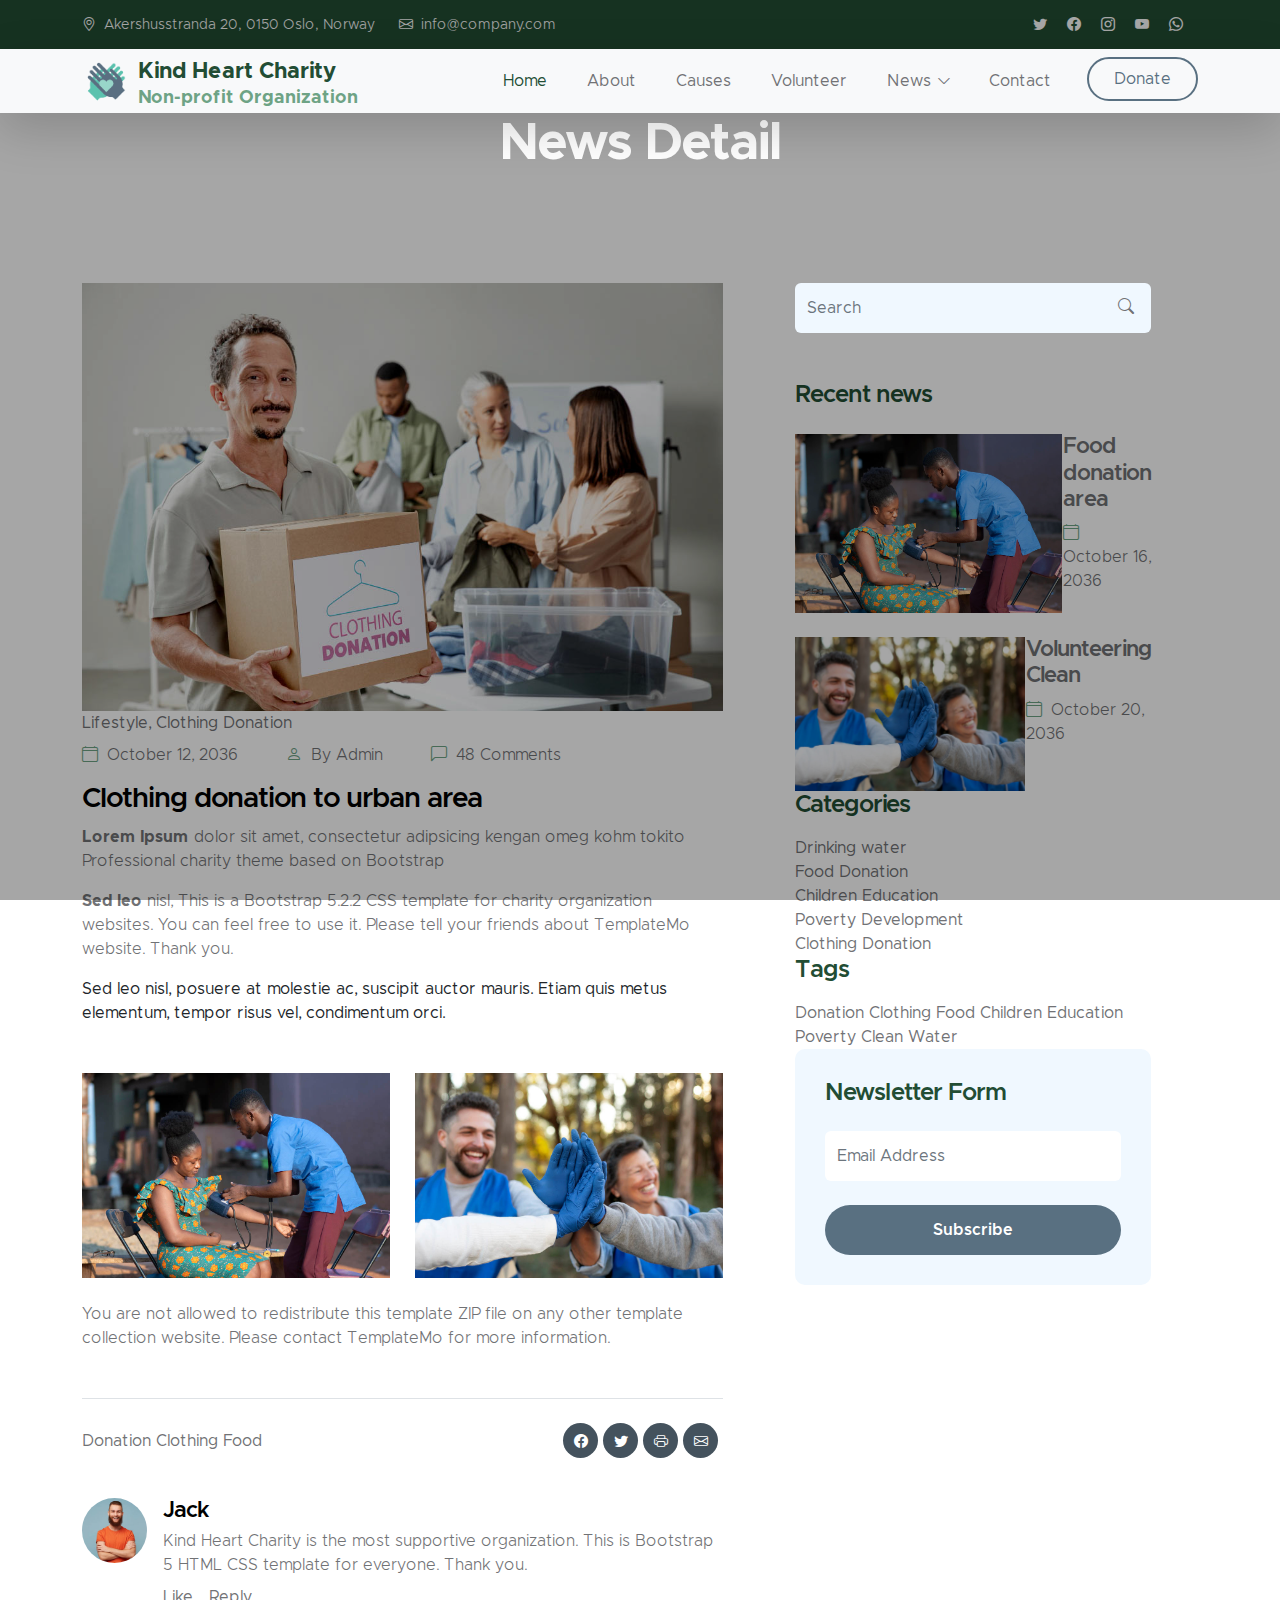
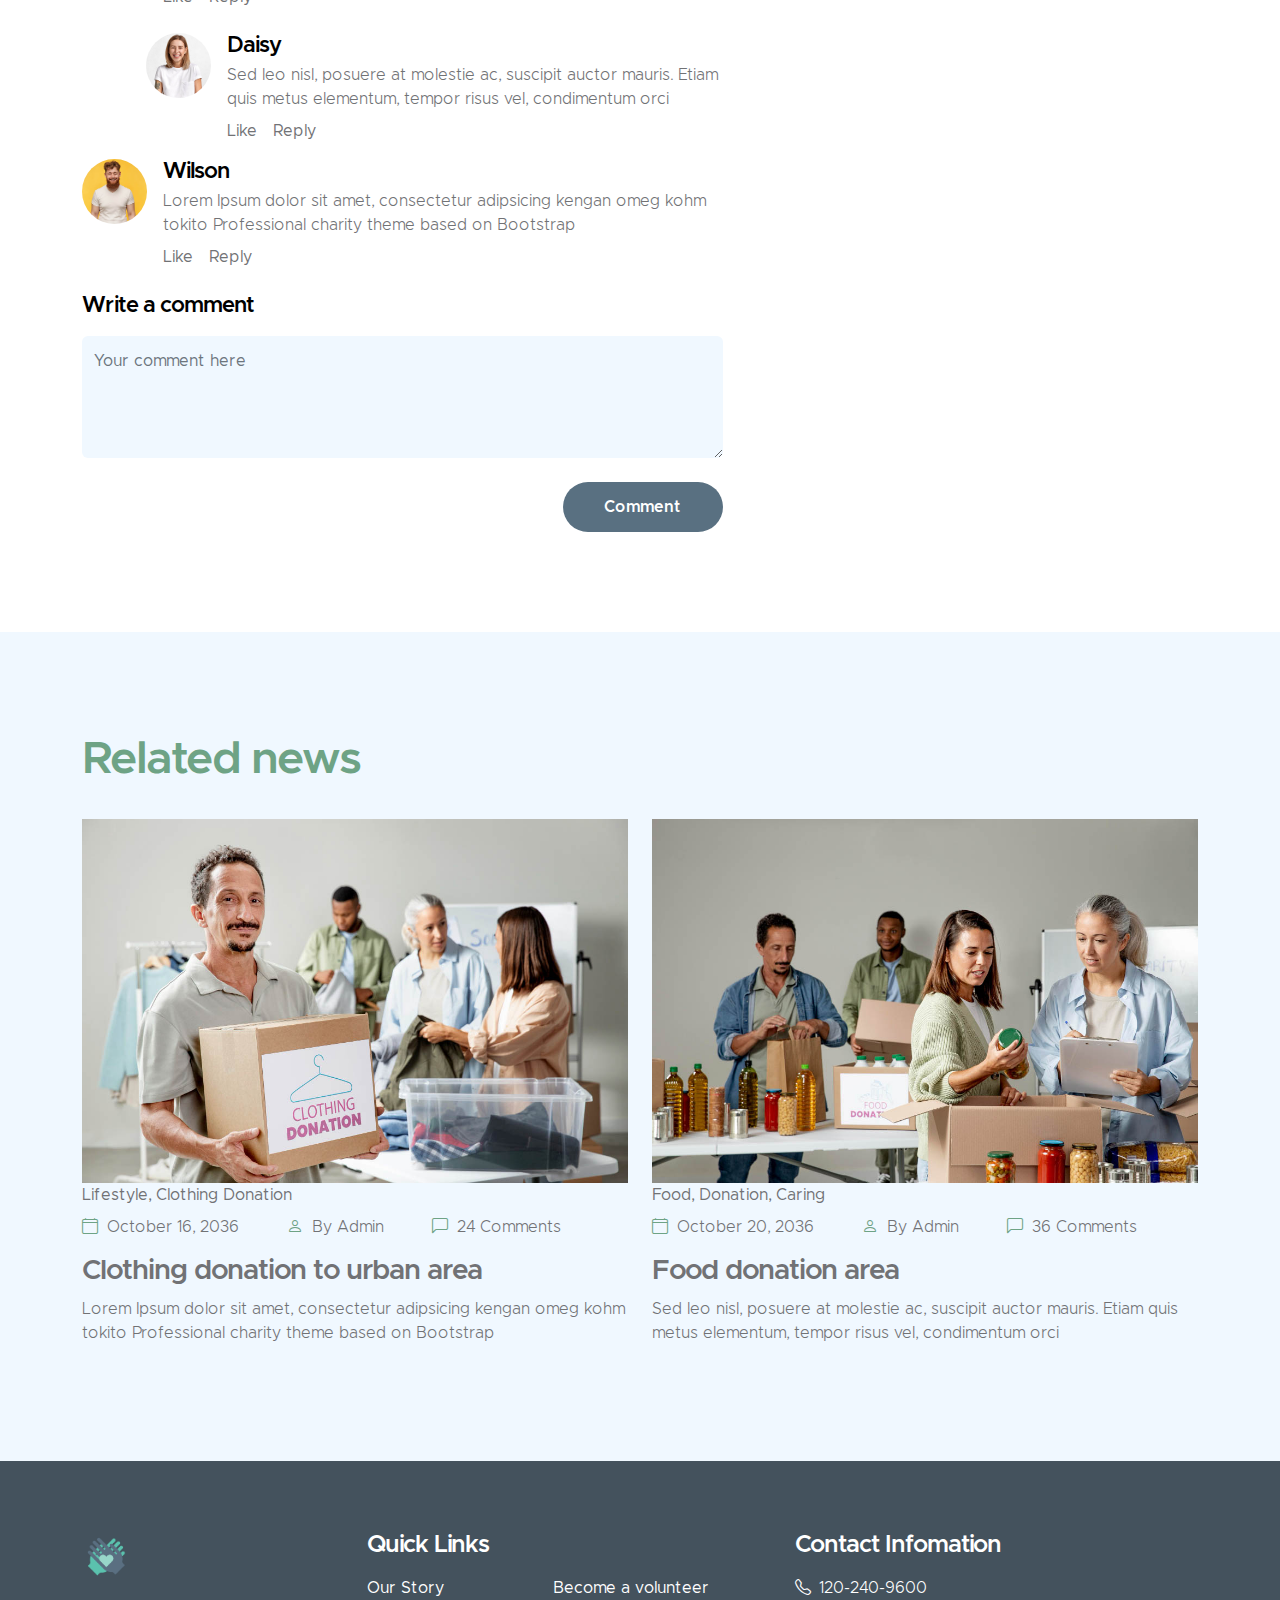
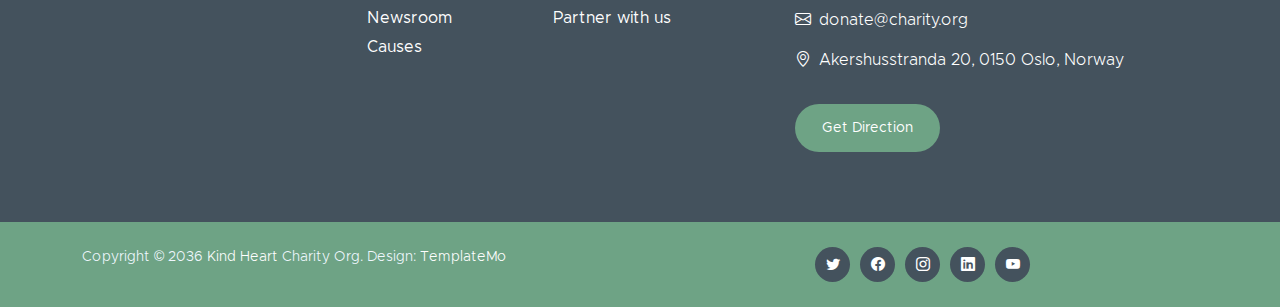
<file: news-detail.html>
<!doctype html>
<html lang="en">
    <head>
        <meta charset="utf-8">
        <meta name="viewport" content="width=device-width, initial-scale=1">

        <meta name="description" content="">
        <meta name="author" content="">

        <title>Kind Heart Charity - News Detail</title>

        <!-- CSS FILES -->        
        <link href="css/bootstrap.min.css" rel="stylesheet">

        <link href="css/bootstrap-icons.css" rel="stylesheet">

        <link href="css/templatemo-kind-heart-charity.css" rel="stylesheet">
<!--

TemplateMo 581 Kind Heart Charity

https://templatemo.com/tm-581-kind-heart-charity

-->
    </head>
    
    <body>

        <header class="site-header">
            <div class="container">
                <div class="row">
                    
                    <div class="col-lg-8 col-12 d-flex flex-wrap">
                        <p class="d-flex me-4 mb-0">
                            <i class="bi-geo-alt me-2"></i>
                            Akershusstranda 20, 0150 Oslo, Norway
                        </p>

                        <p class="d-flex mb-0">
                            <i class="bi-envelope me-2"></i>

                            <a href="mailto:info@company.com">
                                info@company.com
                            </a>
                        </p>
                    </div>

                    <div class="col-lg-3 col-12 ms-auto d-lg-block d-none">
                        <ul class="social-icon">
                            <li class="social-icon-item">
                                <a href="#" class="social-icon-link bi-twitter"></a>
                            </li>

                            <li class="social-icon-item">
                                <a href="#" class="social-icon-link bi-facebook"></a>
                            </li>

                            <li class="social-icon-item">
                                <a href="#" class="social-icon-link bi-instagram"></a>
                            </li>

                            <li class="social-icon-item">
                                <a href="#" class="social-icon-link bi-youtube"></a>
                            </li>

                            <li class="social-icon-item">
                                <a href="#" class="social-icon-link bi-whatsapp"></a>
                            </li>
                        </ul>
                    </div>

                </div>
            </div>
        </header>

        <nav class="navbar navbar-expand-lg bg-light shadow-lg">
            <div class="container">
                <a class="navbar-brand" href="index.html">
                    <img src="images/logo.png" class="logo img-fluid" alt="">
                    <span>
                        Kind Heart Charity
                        <small>Non-profit Organization</small>
                    </span>
                </a>

                <button class="navbar-toggler" type="button" data-bs-toggle="collapse" data-bs-target="#navbarNav" aria-controls="navbarNav" aria-expanded="false" aria-label="Toggle navigation">
                    <span class="navbar-toggler-icon"></span>
                </button>

                <div class="collapse navbar-collapse" id="navbarNav">
                    <ul class="navbar-nav ms-auto">
                        <li class="nav-item">
                            <a class="nav-link click-scroll" href="index.html#section_1">Home</a>
                        </li>

                        <li class="nav-item">
                            <a class="nav-link smoothscroll" href="index.html#section_2">About</a>
                        </li>

                        <li class="nav-item">
                            <a class="nav-link click-scroll" href="index.html#section_3">Causes</a>
                        </li>

                        <li class="nav-item">
                            <a class="nav-link click-scroll" href="index.html#section_4">Volunteer</a>
                        </li>

                        <li class="nav-item dropdown">
                            <a class="nav-link click-scroll dropdown-toggle" href="index.html#section_5" id="navbarLightDropdownMenuLink" role="button" data-bs-toggle="dropdown" aria-expanded="false">News</a>

                            <ul class="dropdown-menu dropdown-menu-light" aria-labelledby="navbarLightDropdownMenuLink">
                                <li><a class="dropdown-item" href="news.html">News Listing</a></li>

                                <li><a class="dropdown-item active" href="news-detail.html">News Detail</a></li>
                            </ul>
                        </li>

                        <li class="nav-item">
                            <a class="nav-link click-scroll" href="index.html#section_6">Contact</a>
                        </li>

                        <li class="nav-item ms-3">
                            <a class="nav-link custom-btn custom-border-btn btn" href="donate.html">Donate</a>
                        </li>
                    </ul>
                </div>
            </div>
        </nav>

        <main>

            <section class="news-detail-header-section text-center">
                <div class="section-overlay"></div>

                <div class="container">
                    <div class="row">

                        <div class="col-lg-12 col-12">
                            <h1 class="text-white">News Detail</h1>
                        </div>

                    </div>
                </div>
            </section>

            <section class="news-section section-padding">
                <div class="container">
                    <div class="row">

                        <div class="col-lg-7 col-12">
                            <div class="news-block">
                                <div class="news-block-top">
                                    <img src="images/news/medium-shot-volunteers-with-clothing-donations.jpg" class="news-image img-fluid" alt="">

                                    <div class="news-category-block">
                                        <a href="#" class="category-block-link">
                                            Lifestyle,
                                        </a>

                                        <a href="#" class="category-block-link">
                                            Clothing Donation
                                        </a>
                                    </div>
                                </div>

                                <div class="news-block-info">
                                    <div class="d-flex mt-2">
                                    <div class="news-block-date">
                                        <p>
                                            <i class="bi-calendar4 custom-icon me-1"></i>
                                            October 12, 2036
                                        </p>
                                    </div>

                                    <div class="news-block-author mx-5">
                                        <p>
                                            <i class="bi-person custom-icon me-1"></i>
                                            By Admin
                                        </p>
                                    </div>

                                    <div class="news-block-comment">
                                        <p>
                                            <i class="bi-chat-left custom-icon me-1"></i>
                                            48 Comments
                                        </p>
                                    </div>
                                </div>

                                <div class="news-block-title mb-2">
                                    <h4>Clothing donation to urban area</h4>
                                </div>

                                    <div class="news-block-body">
                                        <p><strong>Lorem Ipsum</strong> dolor sit amet, consectetur adipsicing kengan omeg kohm tokito Professional charity theme based on Bootstrap</p>

                                        <p><strong>Sed leo</strong> nisl, This is a Bootstrap 5.2.2 CSS template for charity organization websites. You can feel free to use it. Please tell your friends about TemplateMo website. Thank you.</p>

                                        <blockquote>Sed leo nisl, posuere at molestie ac, suscipit auctor mauris. Etiam quis metus elementum, tempor risus vel, condimentum orci.</blockquote>
                                    </div>

                                    <div class="row mt-5 mb-4">
                                        <div class="col-lg-6 col-12 mb-4 mb-lg-0">
                                            <img src="images/news/africa-humanitarian-aid-doctor.jpg" class="news-detail-image img-fluid" alt="">
                                        </div>

                                        <div class="col-lg-6 col-12">
                                            <img src="images/news/close-up-happy-people-working-together.jpg" class="news-detail-image img-fluid" alt="">
                                        </div>
                                    </div>

                                    <p>You are not allowed to redistribute this template ZIP file on any other template collection website. Please <a href="https://templatemo.com/contact" target="_blank">contact TemplateMo</a> for more information.</p>

                                    <div class="social-share border-top mt-5 py-4 d-flex flex-wrap align-items-center">
                                        <div class="tags-block me-auto">
                                            <a href="#" class="tags-block-link">
                                                Donation
                                            </a>

                                            <a href="#" class="tags-block-link">
                                                Clothing
                                            </a>

                                            <a href="#" class="tags-block-link">
                                                Food
                                            </a>
                                        </div>

                                        <div class="d-flex">
                                            <a href="#" class="social-icon-link bi-facebook"></a>

                                            <a href="#" class="social-icon-link bi-twitter"></a>

                                            <a href="#" class="social-icon-link bi-printer"></a>

                                            <a href="#" class="social-icon-link bi-envelope"></a>
                                        </div>
                                    </div>

                                    <div class="author-comment d-flex mt-3 mb-4">
                                        <img src="images/avatar/studio-portrait-emotional-happy-funny.jpg" class="img-fluid avatar-image" alt="">

                                        <div class="author-comment-info ms-3">
                                            <h6 class="mb-1">Jack</h6>

                                            <p class="mb-0">Kind Heart Charity is the most supportive organization. This is Bootstrap 5 HTML CSS template for everyone. Thank you.</p>

                                            <div class="d-flex mt-2">
                                                <a href="#" class="author-comment-link me-3">Like</a>

                                                <a href="#" class="author-comment-link">Reply</a>
                                            </div>
                                        </div>
                                    </div>

                                    <div class="author-comment d-flex ms-5 ps-3">
                                        <img src="images/avatar/pretty-blonde-woman-wearing-white-t-shirt.jpg" class="img-fluid avatar-image" alt="">

                                        <div class="author-comment-info ms-3">
                                            <h6 class="mb-1">Daisy</h6>

                                            <p class="mb-0">Sed leo nisl, posuere at molestie ac, suscipit auctor mauris. Etiam quis metus elementum, tempor risus vel, condimentum orci</p>

                                            <div class="d-flex mt-2">
                                                <a href="#" class="author-comment-link me-3">Like</a>

                                                <a href="#" class="author-comment-link">Reply</a>
                                            </div>
                                        </div>
                                    </div>

                                    <div class="author-comment d-flex mt-3 mb-4">
                                        <img src="images/avatar/portrait-young-redhead-bearded-male.jpg" class="img-fluid avatar-image" alt="">

                                        <div class="author-comment-info ms-3">
                                            <h6 class="mb-1">Wilson</h6>

                                            <p class="mb-0">Lorem Ipsum dolor sit amet, consectetur adipsicing kengan omeg kohm tokito Professional charity theme based on Bootstrap</p>

                                            <div class="d-flex mt-2">
                                                <a href="#" class="author-comment-link me-3">Like</a>

                                                <a href="#" class="author-comment-link">Reply</a>
                                            </div>
                                        </div>
                                    </div>

                                    <form class="custom-form comment-form mt-4" action="#" method="post" role="form">
                                        <h6 class="mb-3">Write a comment</h6>

                                        <textarea name="comment-message" rows="4" class="form-control" id="comment-message" placeholder="Your comment here"></textarea>

                                        <div class="col-lg-3 col-md-4 col-6 ms-auto">
                                            <button type="submit" class="form-control">Comment</button>
                                        </div>
                                    </form>
                                </div>
                            </div>
                        </div>

                        <div class="col-lg-4 col-12 mx-auto mt-4 mt-lg-0">
                            <form class="custom-form search-form" action="#" method="post" role="form">
                                <input class="form-control" type="search" placeholder="Search" aria-label="Search">

                                <button type="submit" class="form-control">
                                    <i class="bi-search"></i>
                                </button>
                            </form>

                            <h5 class="mt-5 mb-3">Recent news</h5>

                            <div class="news-block news-block-two-col d-flex mt-4">
                                <div class="news-block-two-col-image-wrap">
                                    <a href="news-detail.html">
                                        <img src="images/news/africa-humanitarian-aid-doctor.jpg" class="news-image img-fluid" alt="">
                                    </a>
                                </div>

                                <div class="news-block-two-col-info">
                                    <div class="news-block-title mb-2">
                                        <h6><a href="news-detail.html" class="news-block-title-link">Food donation area</a></h6>
                                    </div>

                                    <div class="news-block-date">
                                        <p>
                                            <i class="bi-calendar4 custom-icon me-1"></i>
                                            October 16, 2036
                                        </p>
                                    </div>
                                </div>
                            </div>

                            <div class="news-block news-block-two-col d-flex mt-4">
                                <div class="news-block-two-col-image-wrap">
                                    <a href="news-detail.html">
                                        <img src="images/news/close-up-happy-people-working-together.jpg" class="news-image img-fluid" alt="">
                                    </a>
                                </div>

                                <div class="news-block-two-col-info">
                                    <div class="news-block-title mb-2">
                                        <h6><a href="news-detail.html" class="news-block-title-link">Volunteering Clean</a></h6>
                                    </div>

                                    <div class="news-block-date">
                                        <p>
                                            <i class="bi-calendar4 custom-icon me-1"></i>
                                            October 20, 2036
                                        </p>
                                    </div>
                                </div>
                            </div>

                            <div class="category-block d-flex flex-column">
                                <h5 class="mb-3">Categories</h5>

                                <a href="#" class="category-block-link">
                                    Drinking water
                                    <span class="badge">20</span>
                                </a>

                                <a href="#" class="category-block-link">
                                    Food Donation
                                    <span class="badge">30</span>
                                </a>

                                <a href="#" class="category-block-link">
                                    Children Education
                                    <span class="badge">10</span>
                                </a>

                                <a href="#" class="category-block-link">
                                    Poverty Development
                                    <span class="badge">15</span>
                                </a>

                                <a href="#" class="category-block-link">
                                    Clothing Donation
                                    <span class="badge">20</span>
                                </a>
                            </div>

                            <div class="tags-block">
                                <h5 class="mb-3">Tags</h5>

                                <a href="#" class="tags-block-link">
                                    Donation
                                </a>

                                <a href="#" class="tags-block-link">
                                    Clothing
                                </a>

                                <a href="#" class="tags-block-link">
                                    Food
                                </a>

                                <a href="#" class="tags-block-link">
                                    Children
                                </a>

                                <a href="#" class="tags-block-link">
                                    Education
                                </a>

                                <a href="#" class="tags-block-link">
                                    Poverty
                                </a>

                                <a href="#" class="tags-block-link">
                                    Clean Water
                                </a>
                            </div>

                            <form class="custom-form subscribe-form" action="#" method="post" role="form">
                                <h5 class="mb-4">Newsletter Form</h5>

                                <input type="email" name="subscribe-email" id="subscribe-email" pattern="[^ @]*@[^ @]*" class="form-control" placeholder="Email Address" required>

                                <div class="col-lg-12 col-12">
                                    <button type="submit" class="form-control">Subscribe</button>
                                </div>
                            </form>
                        </div>

                    </div>
                </div>
            </section>

            <section class="news-section section-padding section-bg">
                <div class="container">
                    <div class="row">

                        <div class="col-lg-12 col-12 mb-4">
                            <h2>Related news</h2>
                        </div>

                        <div class="col-lg-6 col-12">
                            <div class="news-block">
                                <div class="news-block-top">
                                    <a href="news-detail.html">
                                        <img src="images/news/medium-shot-volunteers-with-clothing-donations.jpg" class="news-image img-fluid" alt="">
                                    </a>

                                    <div class="news-category-block">
                                        <a href="#" class="category-block-link">
                                            Lifestyle,
                                        </a>

                                        <a href="#" class="category-block-link">
                                            Clothing Donation
                                        </a>
                                    </div>
                                </div>

                                <div class="news-block-info">
                                    <div class="d-flex mt-2">
                                        <div class="news-block-date">
                                            <p>
                                                <i class="bi-calendar4 custom-icon me-1"></i>
                                                October 16, 2036
                                            </p>
                                        </div>

                                        <div class="news-block-author mx-5">
                                            <p>
                                                <i class="bi-person custom-icon me-1"></i>
                                                By Admin
                                            </p>
                                        </div>

                                        <div class="news-block-comment">
                                            <p>
                                                <i class="bi-chat-left custom-icon me-1"></i>
                                                24 Comments
                                            </p>
                                        </div>
                                    </div>

                                    <div class="news-block-title mb-2">
                                        <h4><a href="news-detail.html" class="news-block-title-link">Clothing donation to urban area</a></h4>
                                    </div>

                                    <div class="news-block-body">
                                        <p>Lorem Ipsum dolor sit amet, consectetur adipsicing kengan omeg kohm tokito Professional charity theme based on Bootstrap</p>
                                    </div>
                                </div>
                            </div>
                        </div>

                        <div class="col-lg-6 col-12">
                            <div class="news-block">
                                <div class="news-block-top">
                                    <a href="news-detail.html">
                                        <img src="images/news/medium-shot-people-collecting-foodstuff.jpg" class="news-image img-fluid" alt="">
                                    </a>

                                    <div class="news-category-block">
                                        <a href="#" class="category-block-link">
                                            Food,
                                        </a>

                                        <a href="#" class="category-block-link">
                                            Donation,
                                        </a>

                                        <a href="#" class="category-block-link">
                                            Caring
                                        </a>
                                    </div>
                                </div>

                                <div class="news-block-info">
                                    <div class="d-flex mt-2">
                                        <div class="news-block-date">
                                            <p>
                                                <i class="bi-calendar4 custom-icon me-1"></i>
                                                October 20, 2036
                                            </p>
                                        </div>

                                        <div class="news-block-author mx-5">
                                            <p>
                                                <i class="bi-person custom-icon me-1"></i>
                                                By Admin
                                            </p>
                                        </div>

                                        <div class="news-block-comment">
                                            <p>
                                                <i class="bi-chat-left custom-icon me-1"></i>
                                                36 Comments
                                            </p>
                                        </div>
                                    </div>

                                    <div class="news-block-title mb-2">
                                        <h4><a href="news-detail.html" class="news-block-title-link">Food donation area</a></h4>
                                    </div>

                                    <div class="news-block-body">
                                        <p>Sed leo nisl, posuere at molestie ac, suscipit auctor mauris. Etiam quis metus elementum, tempor risus vel, condimentum orci</p>
                                    </div>
                                </div>
                            </div>
                        </div>

                    </div>
                </div>
            </section>
        </main>

        <footer class="site-footer">
            <div class="container">
                <div class="row">
                    <div class="col-lg-3 col-12 mb-4">
                        <img src="images/logo.png" class="logo img-fluid" alt="">
                    </div>

                    <div class="col-lg-4 col-md-6 col-12 mb-4">
                        <h5 class="site-footer-title mb-3">Quick Links</h5>

                        <ul class="footer-menu">
                            <li class="footer-menu-item"><a href="#" class="footer-menu-link">Our Story</a></li>

                            <li class="footer-menu-item"><a href="#" class="footer-menu-link">Newsroom</a></li>

                            <li class="footer-menu-item"><a href="#" class="footer-menu-link">Causes</a></li>

                            <li class="footer-menu-item"><a href="#" class="footer-menu-link">Become a volunteer</a></li>

                            <li class="footer-menu-item"><a href="#" class="footer-menu-link">Partner with us</a></li>
                        </ul>
                    </div>

                    <div class="col-lg-4 col-md-6 col-12 mx-auto">
                        <h5 class="site-footer-title mb-3">Contact Infomation</h5>

                        <p class="text-white d-flex mb-2">
                            <i class="bi-telephone me-2"></i>

                            <a href="tel: 120-240-9600" class="site-footer-link">
                                120-240-9600
                            </a>
                        </p>

                        <p class="text-white d-flex">
                            <i class="bi-envelope me-2"></i>

                            <a href="mailto:info@yourgmail.com" class="site-footer-link">
                                donate@charity.org
                            </a>
                        </p>

                        <p class="text-white d-flex mt-3">
                            <i class="bi-geo-alt me-2"></i>
                            Akershusstranda 20, 0150 Oslo, Norway
                        </p>

                        <a href="#" class="custom-btn btn mt-3">Get Direction</a>
                    </div>
                </div>
            </div>

            <div class="site-footer-bottom">
                <div class="container">
                    <div class="row">

                        <div class="col-lg-6 col-md-7 col-12">
                            <p class="copyright-text mb-0">Copyright © 2036 <a href="#">Kind Heart</a> Charity Org.
                        	Design: <a href="https://templatemo.com" target="_blank">TemplateMo</a></p>
                        </div>
                        
                        <div class="col-lg-6 col-md-5 col-12 d-flex justify-content-center align-items-center mx-auto">
                            <ul class="social-icon">
                                <li class="social-icon-item">
                                    <a href="#" class="social-icon-link bi-twitter"></a>
                                </li>

                                <li class="social-icon-item">
                                    <a href="#" class="social-icon-link bi-facebook"></a>
                                </li>

                                <li class="social-icon-item">
                                    <a href="#" class="social-icon-link bi-instagram"></a>
                                </li>

                                <li class="social-icon-item">
                                    <a href="#" class="social-icon-link bi-linkedin"></a>
                                </li>

                                <li class="social-icon-item">
                                    <a href="https://youtube.com/templatemo" class="social-icon-link bi-youtube"></a>
                                </li>
                            </ul>
                        </div>
                        
                    </div>
                </div>
            </div>
        </footer>

        <!-- JAVASCRIPT FILES -->
        <script src="js/jquery.min.js"></script>
        <script src="js/bootstrap.min.js"></script>
        <script src="js/jquery.sticky.js"></script>
        <script src="js/click-scroll.js"></script>
        <script src="js/counter.js"></script>
        <script src="js/custom.js"></script>

    </body>
</html>
</file>
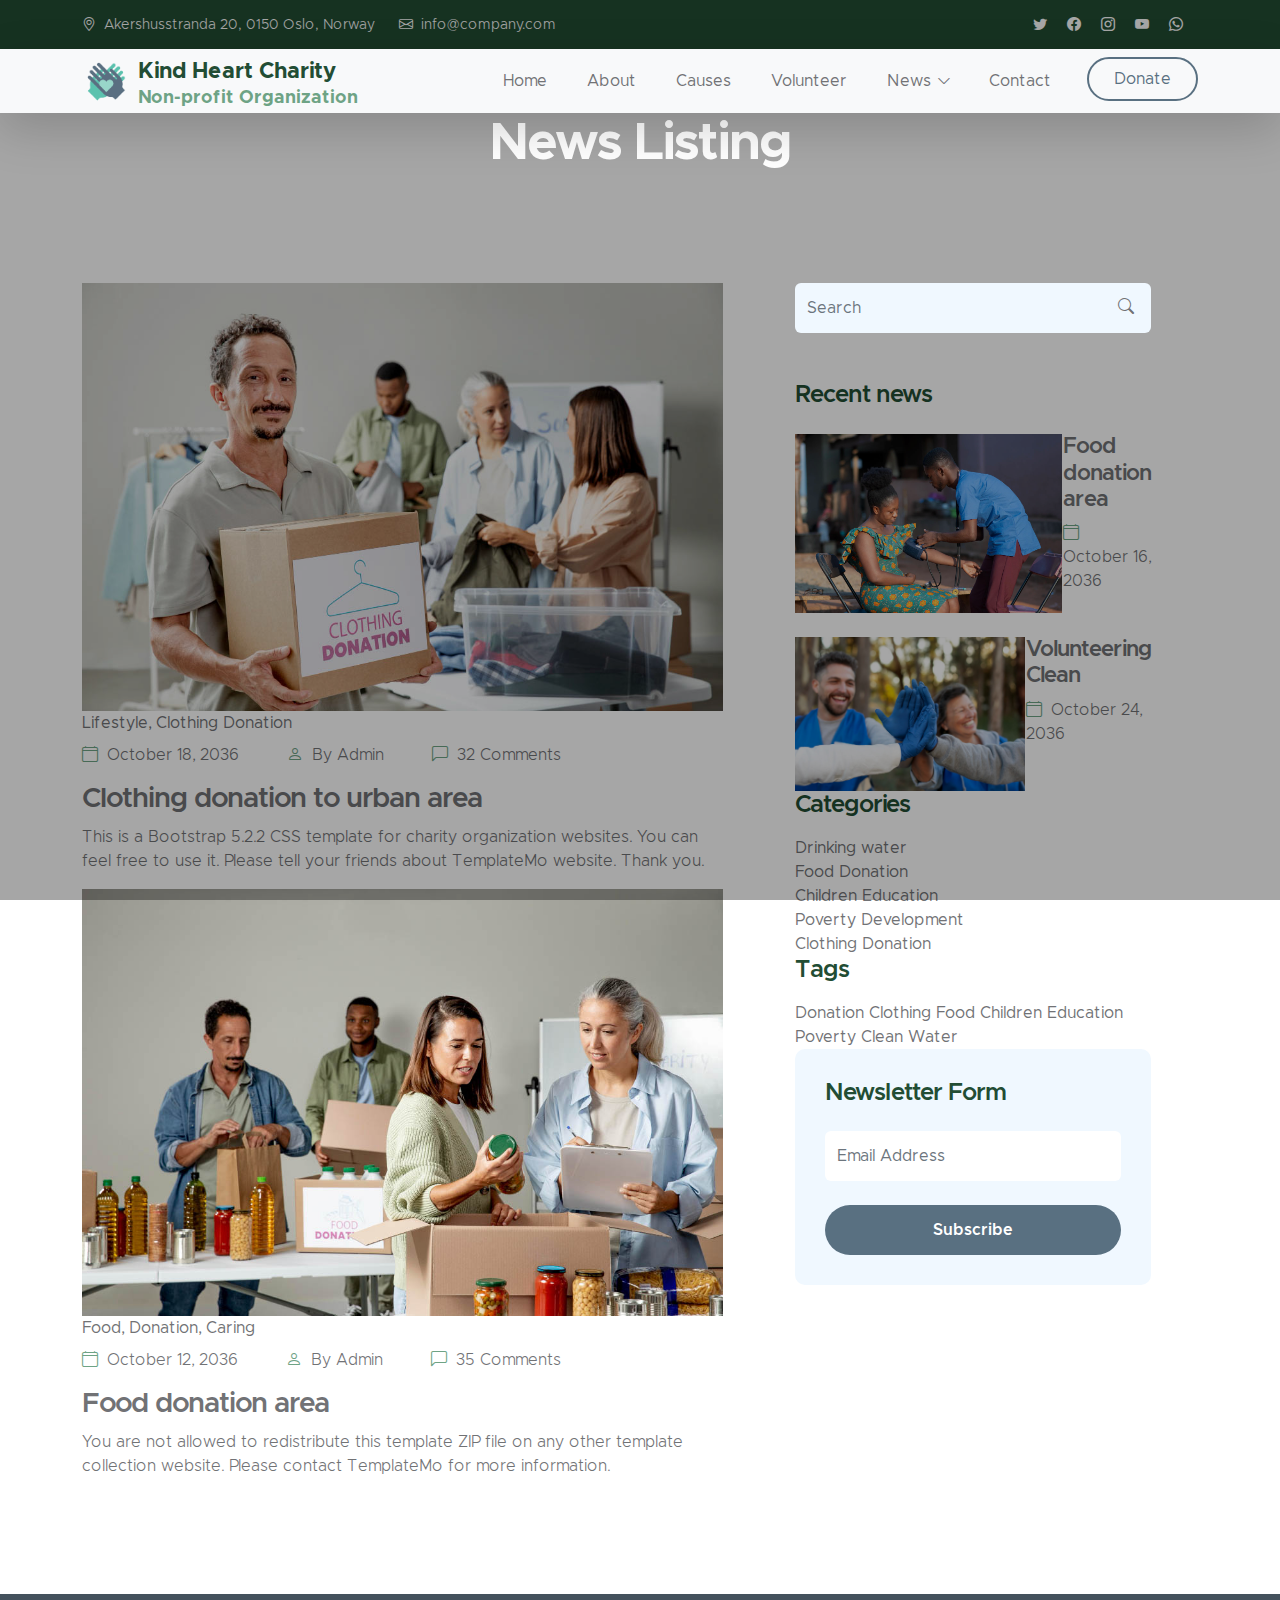
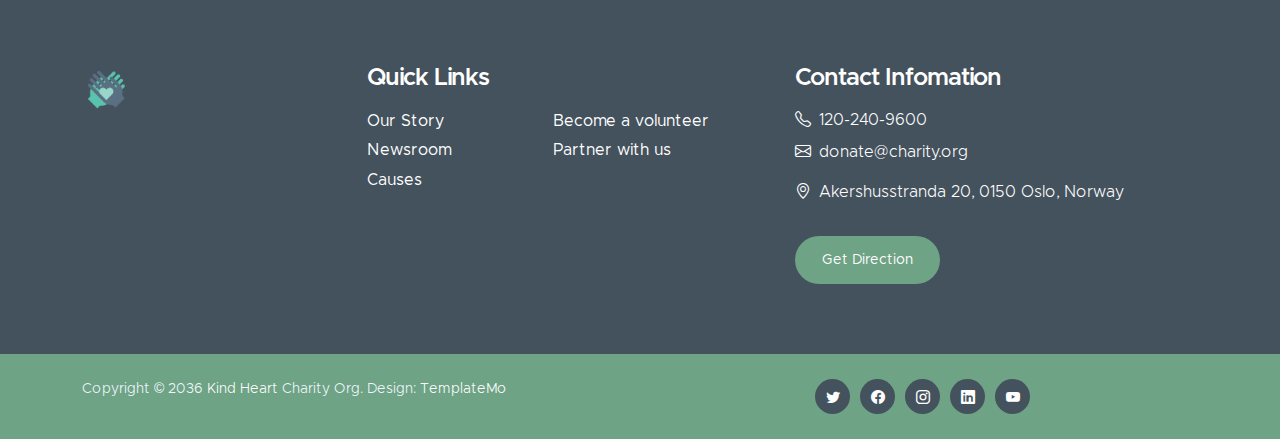
<file: news.html>
<!doctype html>
<html lang="en">
    <head>
        <meta charset="utf-8">
        <meta name="viewport" content="width=device-width, initial-scale=1">

        <meta name="description" content="">
        <meta name="author" content="">

        <title>Kind Heart Charity - News Listing</title>

        <!-- CSS FILES -->        
        <link href="css/bootstrap.min.css" rel="stylesheet">

        <link href="css/bootstrap-icons.css" rel="stylesheet">

        <link href="css/templatemo-kind-heart-charity.css" rel="stylesheet">
<!--

TemplateMo 581 Kind Heart Charity

https://templatemo.com/tm-581-kind-heart-charity

-->
    </head>
    
    <body>

        <header class="site-header">
            <div class="container">
                <div class="row">
                    
                    <div class="col-lg-8 col-12 d-flex flex-wrap">
                        <p class="d-flex me-4 mb-0">
                            <i class="bi-geo-alt me-2"></i>
                            Akershusstranda 20, 0150 Oslo, Norway
                        </p>

                        <p class="d-flex mb-0">
                            <i class="bi-envelope me-2"></i>

                            <a href="mailto:info@company.com">
                                info@company.com
                            </a>
                        </p>
                    </div>

                    <div class="col-lg-3 col-12 ms-auto d-lg-block d-none">
                        <ul class="social-icon">
                            <li class="social-icon-item">
                                <a href="#" class="social-icon-link bi-twitter"></a>
                            </li>

                            <li class="social-icon-item">
                                <a href="#" class="social-icon-link bi-facebook"></a>
                            </li>

                            <li class="social-icon-item">
                                <a href="#" class="social-icon-link bi-instagram"></a>
                            </li>

                            <li class="social-icon-item">
                                <a href="#" class="social-icon-link bi-youtube"></a>
                            </li>

                            <li class="social-icon-item">
                                <a href="#" class="social-icon-link bi-whatsapp"></a>
                            </li>
                        </ul>
                    </div>

                </div>
            </div>
        </header>

        <nav class="navbar navbar-expand-lg bg-light shadow-lg">
            <div class="container">
                <a class="navbar-brand" href="index.html">
                    <img src="images/logo.png" class="logo img-fluid" alt="">
                    <span>
                        Kind Heart Charity
                        <small>Non-profit Organization</small>
                    </span>
                </a>

                <button class="navbar-toggler" type="button" data-bs-toggle="collapse" data-bs-target="#navbarNav" aria-controls="navbarNav" aria-expanded="false" aria-label="Toggle navigation">
                    <span class="navbar-toggler-icon"></span>
                </button>

                <div class="collapse navbar-collapse" id="navbarNav">
                    <ul class="navbar-nav ms-auto">
                        <li class="nav-item">
                            <a class="nav-link smoothscroll" href="index.html#section_1">Home</a>
                        </li>

                        <li class="nav-item">
                            <a class="nav-link smoothscroll" href="index.html#section_2">About</a>
                        </li>

                        <li class="nav-item">
                            <a class="nav-link smoothscroll" href="index.html#section_3">Causes</a>
                        </li>

                        <li class="nav-item">
                            <a class="nav-link smoothscroll" href="index.html#section_4">Volunteer</a>
                        </li>

                        <li class="nav-item dropdown">
                            <a class="nav-link click-scroll dropdown-toggle" href="index.html#section_5" id="navbarLightDropdownMenuLink" role="button" data-bs-toggle="dropdown" aria-expanded="false">News</a>

                            <ul class="dropdown-menu dropdown-menu-light" aria-labelledby="navbarLightDropdownMenuLink">
                                <li><a class="dropdown-item active" href="news.html">News Listing</a></li>

                                <li><a class="dropdown-item" href="news-detail.html">News Detail</a></li>
                            </ul>
                        </li>

                        <li class="nav-item">
                            <a class="nav-link smoothscroll" href="index.html#section_6">Contact</a>
                        </li>

                        <li class="nav-item ms-3">
                            <a class="nav-link custom-btn custom-border-btn btn" href="donate.html">Donate</a>
                        </li>
                    </ul>
                </div>
            </div>
        </nav>

        <main>

            <section class="news-detail-header-section text-center">
                <div class="section-overlay"></div>

                <div class="container">
                    <div class="row">

                        <div class="col-lg-12 col-12">
                            <h1 class="text-white">News Listing</h1>
                        </div>

                    </div>
                </div>
            </section>

            <section class="news-section section-padding">
                <div class="container">
                    <div class="row">

                        <div class="col-lg-7 col-12">
                            <div class="news-block">
                                <div class="news-block-top">
                                    <a href="news-detail.html">
                                        <img src="images/news/medium-shot-volunteers-with-clothing-donations.jpg" class="news-image img-fluid" alt="">
                                    </a>

                                    <div class="news-category-block">
                                        <a href="#" class="category-block-link">
                                            Lifestyle,
                                        </a>

                                        <a href="#" class="category-block-link">
                                            Clothing Donation
                                        </a>
                                    </div>
                                </div>

                                <div class="news-block-info">
                                    <div class="d-flex mt-2">
                                        <div class="news-block-date">
                                            <p>
                                                <i class="bi-calendar4 custom-icon me-1"></i>
                                                October 18, 2036
                                            </p>
                                        </div>

                                        <div class="news-block-author mx-5">
                                            <p>
                                                <i class="bi-person custom-icon me-1"></i>
                                                By Admin
                                            </p>
                                        </div>

                                        <div class="news-block-comment">
                                            <p>
                                                <i class="bi-chat-left custom-icon me-1"></i>
                                                32 Comments
                                            </p>
                                        </div>
                                    </div>

                                    <div class="news-block-title mb-2">
                                        <h4><a href="news-detail.html" class="news-block-title-link">Clothing donation to urban area</a></h4>
                                    </div>

                                    <div class="news-block-body">
                                        <p>This is a Bootstrap 5.2.2 CSS template for charity organization websites. You can feel free to use it. Please tell your friends about TemplateMo website. Thank you.</p>
                                    </div>
                                </div>
                            </div>

                            <div class="news-block mt-3">
                                <div class="news-block-top">
                                    <a href="news-detail.html">
                                        <img src="images/news/medium-shot-people-collecting-foodstuff.jpg" class="news-image img-fluid" alt="">
                                    </a>

                                    <div class="news-category-block">
                                        <a href="#" class="category-block-link">
                                            Food,
                                        </a>

                                        <a href="#" class="category-block-link">
                                            Donation,
                                        </a>

                                        <a href="#" class="category-block-link">
                                            Caring
                                        </a>
                                    </div>
                                </div>

                                <div class="news-block-info">
                                    <div class="d-flex mt-2">
                                        <div class="news-block-date">
                                            <p>
                                                <i class="bi-calendar4 custom-icon me-1"></i>
                                                October 12, 2036
                                            </p>
                                        </div>

                                        <div class="news-block-author mx-5">
                                            <p>
                                                <i class="bi-person custom-icon me-1"></i>
                                                By Admin
                                            </p>
                                        </div>

                                        <div class="news-block-comment">
                                            <p>
                                                <i class="bi-chat-left custom-icon me-1"></i>
                                                35 Comments
                                            </p>
                                        </div>
                                    </div>

                                    <div class="news-block-title mb-2">
                                        <h4><a href="news-detail.html" class="news-block-title-link">Food donation area</a></h4>
                                    </div>

                                    <div class="news-block-body">
                                        <p>You are not allowed to redistribute this template ZIP file on any other template collection website. Please <a href="https://templatemo.com/contact" target="_blank">contact TemplateMo</a> for more information.</p>
                                    </div>
                                </div>
                            </div>
                        </div>

                        <div class="col-lg-4 col-12 mx-auto mt-4 mt-lg-0">
                            <form class="custom-form search-form" action="#" method="post" role="form">
                                <input class="form-control" type="search" placeholder="Search" aria-label="Search">

                                <button type="submit" class="form-control">
                                    <i class="bi-search"></i>
                                </button>
                            </form>

                            <h5 class="mt-5 mb-3">Recent news</h5>

                            <div class="news-block news-block-two-col d-flex mt-4">
                                <div class="news-block-two-col-image-wrap">
                                    <a href="news-detail.html">
                                        <img src="images/news/africa-humanitarian-aid-doctor.jpg" class="news-image img-fluid" alt="">
                                    </a>
                                </div>

                                <div class="news-block-two-col-info">
                                    <div class="news-block-title mb-2">
                                        <h6><a href="news-detail.html" class="news-block-title-link">Food donation area</a></h6>
                                    </div>

                                    <div class="news-block-date">
                                        <p>
                                            <i class="bi-calendar4 custom-icon me-1"></i>
                                            October 16, 2036
                                        </p>
                                    </div>
                                </div>
                            </div>

                            <div class="news-block news-block-two-col d-flex mt-4">
                                <div class="news-block-two-col-image-wrap">
                                    <a href="news-detail.html">
                                        <img src="images/news/close-up-happy-people-working-together.jpg" class="news-image img-fluid" alt="">
                                    </a>
                                </div>

                                <div class="news-block-two-col-info">
                                    <div class="news-block-title mb-2">
                                        <h6><a href="news-detail.html" class="news-block-title-link">Volunteering Clean</a></h6>
                                    </div>

                                    <div class="news-block-date">
                                        <p>
                                            <i class="bi-calendar4 custom-icon me-1"></i>
                                            October 24, 2036
                                        </p>
                                    </div>
                                </div>
                            </div>

                            <div class="category-block d-flex flex-column">
                                <h5 class="mb-3">Categories</h5>

                                <a href="#" class="category-block-link">
                                    Drinking water
                                    <span class="badge">20</span>
                                </a>

                                <a href="#" class="category-block-link">
                                    Food Donation
                                    <span class="badge">30</span>
                                </a>

                                <a href="#" class="category-block-link">
                                    Children Education
                                    <span class="badge">10</span>
                                </a>

                                <a href="#" class="category-block-link">
                                    Poverty Development
                                    <span class="badge">15</span>
                                </a>

                                <a href="#" class="category-block-link">
                                    Clothing Donation
                                    <span class="badge">20</span>
                                </a>
                            </div>

                            <div class="tags-block">
                                <h5 class="mb-3">Tags</h5>

                                <a href="#" class="tags-block-link">
                                    Donation
                                </a>

                                <a href="#" class="tags-block-link">
                                    Clothing
                                </a>

                                <a href="#" class="tags-block-link">
                                    Food
                                </a>

                                <a href="#" class="tags-block-link">
                                    Children
                                </a>

                                <a href="#" class="tags-block-link">
                                    Education
                                </a>

                                <a href="#" class="tags-block-link">
                                    Poverty
                                </a>

                                <a href="#" class="tags-block-link">
                                    Clean Water
                                </a>
                            </div>

                            <form class="custom-form subscribe-form" action="#" method="post" role="form">
                                <h5 class="mb-4">Newsletter Form</h5>

                                <input type="email" name="subscribe-email" id="subscribe-email" pattern="[^ @]*@[^ @]*" class="form-control" placeholder="Email Address" required>

                                <div class="col-lg-12 col-12">
                                    <button type="submit" class="form-control">Subscribe</button>
                                </div>
                            </form>
                        </div>

                    </div>
                </div>
            </section>
        </main>

        <footer class="site-footer">
            <div class="container">
                <div class="row">
                    <div class="col-lg-3 col-12 mb-4">
                        <img src="images/logo.png" class="logo img-fluid" alt="">
                    </div>

                    <div class="col-lg-4 col-md-6 col-12 mb-4">
                        <h5 class="site-footer-title mb-3">Quick Links</h5>

                        <ul class="footer-menu">
                            <li class="footer-menu-item"><a href="#" class="footer-menu-link">Our Story</a></li>

                            <li class="footer-menu-item"><a href="#" class="footer-menu-link">Newsroom</a></li>

                            <li class="footer-menu-item"><a href="#" class="footer-menu-link">Causes</a></li>

                            <li class="footer-menu-item"><a href="#" class="footer-menu-link">Become a volunteer</a></li>

                            <li class="footer-menu-item"><a href="#" class="footer-menu-link">Partner with us</a></li>
                        </ul>
                    </div>

                    <div class="col-lg-4 col-md-6 col-12 mx-auto">
                        <h5 class="site-footer-title mb-3">Contact Infomation</h5>

                        <p class="text-white d-flex mb-2">
                            <i class="bi-telephone me-2"></i>

                            <a href="tel: 120-240-9600" class="site-footer-link">
                                120-240-9600
                            </a>
                        </p>

                        <p class="text-white d-flex">
                            <i class="bi-envelope me-2"></i>

                            <a href="mailto:info@yourgmail.com" class="site-footer-link">
                                donate@charity.org
                            </a>
                        </p>

                        <p class="text-white d-flex mt-3">
                            <i class="bi-geo-alt me-2"></i>
                            Akershusstranda 20, 0150 Oslo, Norway
                        </p>

                        <a href="#" class="custom-btn btn mt-3">Get Direction</a>
                    </div>
                </div>
            </div>

            <div class="site-footer-bottom">
                <div class="container">
                    <div class="row">

                        <div class="col-lg-6 col-md-7 col-12">
                            <p class="copyright-text mb-0">Copyright © 2036 <a href="#">Kind Heart</a> Charity Org.
                        	Design: <a href="https://templatemo.com" target="_blank">TemplateMo</a></p>
                        </div>
                        
                        <div class="col-lg-6 col-md-5 col-12 d-flex justify-content-center align-items-center mx-auto">
                            <ul class="social-icon">
                                <li class="social-icon-item">
                                    <a href="#" class="social-icon-link bi-twitter"></a>
                                </li>

                                <li class="social-icon-item">
                                    <a href="#" class="social-icon-link bi-facebook"></a>
                                </li>

                                <li class="social-icon-item">
                                    <a href="#" class="social-icon-link bi-instagram"></a>
                                </li>

                                <li class="social-icon-item">
                                    <a href="#" class="social-icon-link bi-linkedin"></a>
                                </li>

                                <li class="social-icon-item">
                                    <a href="https://youtube.com/templatemo" class="social-icon-link bi-youtube"></a>
                                </li>
                            </ul>
                        </div>
                        
                    </div>
                </div>
            </div>
        </footer>

        <!-- JAVASCRIPT FILES -->
        <script src="js/jquery.min.js"></script>
        <script src="js/bootstrap.min.js"></script>
        <script src="js/jquery.sticky.js"></script>
        <script src="js/counter.js"></script>
        <script src="js/custom.js"></script>

    </body>
</html>
</file>
<file: css/templatemo-kind-heart-charity.css>
/*

TemplateMo 581 Kind Heart Charity

https://templatemo.com/tm-581-kind-heart-charity

*/



@font-face {
  font-family: 'Metropolis';
  src: url('../fonts/Metropolis/Metropolis-Regular.woff2') format('woff2'),
    url('../fonts/Metropolis/Metropolis-Regular.woff') format('woff');
  font-weight: normal;
  font-style: normal;
  font-display: swap;
}

@font-face {
  font-family: 'Metropolis';
  src: url('../fonts/Metropolis/Metropolis-Light.woff2') format('woff2'),
    url('../fonts/Metropolis/Metropolis-Light.woff') format('woff');
  font-weight: 300;
  font-style: normal;
  font-display: swap;
}

@font-face {
  font-family: 'Metropolis';
  src: url('../fonts/Metropolis/Metropolis-SemiBold.woff2') format('woff2'),
    url('../fonts/Metropolis/Metropolis-SemiBold.woff') format('woff');
  font-weight: 600;
  font-style: normal;
  font-display: swap;
}

@font-face {
  font-family: 'Metropolis';
  src: url('../fonts/Metropolis/Metropolis-Bold.woff2') format('woff2'),
    url('../fonts/Metropolis/Metropolis-Bold.woff') format('woff');
  font-weight: bold;
  font-style: normal;
  font-display: swap;
}

/*---------------------------------------
  CUSTOM PROPERTIES ( VARIABLES )             
-----------------------------------------*/
:root {
  --white-color: #ffffff;
  --primary-color: #224D34;
  /* --primary-color:                #5bc1ac; */
  --secondary-color: #6ea385;
  /* --secondary-color:              #5a6f80; */
  --section-bg-color: #f0f8ff;
  --site-footer-bg-color: #44525d;
  --custom-btn-bg-color: #597081;
  --custom-btn-bg-hover-color: #224D34;
  /* --custom-btn-bg-hover-color:    #5bc1ac; */
  --dark-color: #000000;
  --p-color: #717275;
  --border-color: #e9eaeb;

  --body-font-family: 'Metropolis', sans-serif;

  --h1-font-size: 52px;
  --h2-font-size: 46px;
  --h3-font-size: 32px;
  --h4-font-size: 28px;
  --h5-font-size: 24px;
  --h6-font-size: 22px;
  --p-font-size: 16px;
  --btn-font-size: 18px;
  --copyright-font-size: 14px;

  --border-radius-large: 100px;
  --border-radius-medium: 20px;
  --border-radius-small: 10px;

  --font-weight-light: 300;
  --font-weight-normal: 400;
  --font-weight-semibold: 600;
  --font-weight-bold: 700;
}

body {
  background-color: var(--white-color);
  font-family: var(--body-font-family);
}


/*---------------------------------------
  TYPOGRAPHY               
-----------------------------------------*/

h2,
h3,
h4,
h5,
h6 {
  color: var(--dark-color);
}

h1,
h2,
h3,
h4,
h5,
h6 {
  font-weight: var(--font-weight-semibold);
  letter-spacing: -1px;
}

h1 {
  font-size: var(--h1-font-size);
  font-weight: var(--font-weight-bold);
  letter-spacing: -2px;
}

h2 {
  color: var(--secondary-color);
  font-size: var(--h2-font-size);
  letter-spacing: -2px;
}

h3 {
  font-size: var(--h3-font-size);
}

h4 {
  font-size: var(--h4-font-size);
}

h5 {
  color: var(--primary-color);
  font-size: var(--h5-font-size);
}

h6 {
  font-size: var(--h6-font-size);
}

p {
  color: var(--p-color);
  font-size: var(--p-font-size);
  font-weight: var(--font-weight-light);
}

ul li {
  color: var(--p-color);
  font-size: var(--p-font-size);
  font-weight: var(--font-weight-normal);
}

a,
button {
  touch-action: manipulation;
  transition: all 0.3s;
}

a {
  color: var(--p-color);
  text-decoration: none;
}

a:hover {
  color: var(--primary-color);
}

b,
strong {
  font-weight: var(--font-weight-bold);
}


/*---------------------------------------
  SECTION               
-----------------------------------------*/
.section-padding {
  padding-top: 100px;
  padding-bottom: 100px;
}

.section-bg {
  background-color: var(--section-bg-color);
}

.section-overlay {
  background: rgba(0, 0, 0, 0.35);
  position: absolute;
  top: 0;
  left: 0;
  pointer-events: none;
  width: 100%;
  height: 100%;
}

.section-overlay+.container {
  position: relative;
}


/*---------------------------------------
  CUSTOM BLOCK               
-----------------------------------------*/
.custom-block-wrap {
  background: var(--white-color);
  border-radius: var(--border-radius-medium);
  position: relative;
  overflow: hidden;
  transition: all 0.5s;
}

.custom-block-wrap:hover {
  box-shadow: 0 1rem 3rem rgba(0, 0, 0, .175);

}

.custom-block-wrap:hover .card-body {
  right: 0;
}

.custom-block-body {
  padding: 30px;
}

.custom-block-image {
  display: block;
  width: 100%;
  height: 100%;
  object-fit: cover;
}

.custom-block-image:hover {
  transform: scale(1.1);
  /* transform: rotate(15deg); */
  transition: transform .5s ease-in-out;

}

.custom-block .custom-btn {
  border-radius: 0;
  display: block;
}

.card-body {
  width: 100%;
  height: 100%;
  top: 0;
  right: -100%;
  position: absolute;
  background-color: #1e323986;
  backdrop-filter: blur(5px);
  border-radius: 5px;
  color: #fff;
  padding: 20px;
  display: flex;
  flex-direction: column;
  justify-content: start;
  transition: 1.5s;

}

.card-title {
  text-transform: uppercase;
  font-size: 40px;
  font-weight: 500;
}

.card-subtitle {
  color: yellowgreen;
  text-transform: capitalize;
  font-size: 18px;
  font-weight: 600;
}

.card-info {
  color: #fff;
  font-size: 15px;
  line-height: 25px;
  margin: 30px 0;
  font-weight: 400;
}

.card-btn {
  visibility: hidden;
  color: #000;
  background: #e9b007;
  padding: 10px 20px;
  border-radius: 5px;
  border: none;
  outline: none;
  text-transform: capitalize;
  font-weight: bold;
  cursor: pointer;
  width: 150px;
}


/*---------------------------------------
  PROGRESS BAR               
-----------------------------------------*/
.progress {
  background: var(--border-color);
  height: 5px;
}

.progress-bar {
  background: var(--secondary-color);
}


/*---------------------------------------
  CUSTOM ICON COLOR               
-----------------------------------------*/
.custom-icon {
  color: var(--secondary-color);
}


/*---------------------------------------
  CUSTOM LIST               
-----------------------------------------*/
/* .custom-list {
  margin-bottom: 0;
  padding-left: 0;
}

.custom-list-item {
  list-style: none;
  margin-top: 10px;
  margin-bottom: 10px;
} */


/*---------------------------------------
  CUSTOM TEXT BOX               
-----------------------------------------*/
/* .custom-text-box {
  background: var(--white-color);
  border-radius: var(--border-radius-medium);
  margin-bottom: 24px;
  padding: 40px;
}

.custom-text-box-image {
  border-radius: var(--border-radius-medium);
  width: 100%;
  height: 100%;
  object-fit: cover;
}

.custom-text-box-icon {
  background: var(--section-bg-color);
  border-radius: var(--border-radius-large);
  color: var(--secondary-color);
  font-size: var(--h6-font-size);
  text-align: center;
  display: inline-block;
  vertical-align: middle;
  width: 25px;
  height: 25px;
  line-height: 30px;
} */


/*---------------------------------------
  AVATAR IMAGE - TESTIMONIAL, AUTHOR               
-----------------------------------------*/
.avatar-image {
  border-radius: var(--border-radius-large);
  width: 65px;
  height: 65px;
  object-fit: cover;
}


/*---------------------------------------
  CUSTOM BUTTON               
-----------------------------------------*/
.custom-btn {
  background: var(--secondary-color);
  border: 2px solid transparent;
  border-radius: var(--border-radius-large);
  color: var(--white-color);
  font-size: var(--btn-font-size);
  font-weight: var(--font-weight-normal);
  line-height: normal;
  padding: 15px 25px;
}

.navbar-expand-lg .navbar-nav .nav-link.custom-btn {
  color: var(--custom-btn-bg-color);
  margin-top: 8px;
  padding: 12px 25px;
}

.custom-btn:hover {
  background: var(--primary-color);
  color: var(--white-color);
}

.custom-border-btn {
  background: transparent;
  border: 2px solid var(--custom-btn-bg-color);
  color: var(--primary-color);
}

.navbar-expand-lg .navbar-nav .nav-link.custom-btn:hover,
.custom-border-btn:hover {
  background: var(--custom-btn-bg-hover-color);
  border-color: transparent;
  color: var(--white-color);
}


/*---------------------------------------
  NAVIGATION              
-----------------------------------------*/
.navbar {
  background: var(--white-color);
  z-index: 9;
  padding-top: 0;
  padding-bottom: 0;
}

.navbar-brand {
  color: var(--primary-color);
  font-size: var(--h6-font-size);
  font-weight: var(--font-weight-bold);
}

.navbar-brand span {
  display: inline-block;
  vertical-align: middle;
}

.navbar-brand small {
  color: var(--secondary-color);
  display: block;
  font-size: 2vh;
  line-height: normal;
  /* text-transform: uppercase; */
}

.logo {
  width: 50px;
  height: auto;
}

.navbar-expand-lg .navbar-nav .nav-link {
  margin-right: 0;
  margin-left: 0;
  padding: 20px;
}

.navbar-nav .nav-link {
  display: inline-block;
  color: var(--p-color);
  font-size: var(--p-font-size);
  font-weight: var(--font-weight-medium);
  position: relative;
  padding-top: 15px;
  padding-bottom: 15px;
}

.navbar-nav .nav-link.active,
.navbar-nav .nav-link:hover {
  background: transparent;
  color: var(--primary-color);
}

.dropdown-menu {
  background: var(--white-color);
  box-shadow: 0 1rem 3rem rgba(0, 0, 0, .175);
  border: 0;
  min-width: 12rem;
  max-width: 15rem;
  padding: 0;
  margin-top: 20px;
}

.dropdown-item {
  display: inline-block;
  color: var(--p-bg-color);
  font-size: var(--menu-font-size);
  font-weight: var(--font-weight-medium);
  position: relative;
  padding-top: 10px;
  padding-bottom: 10px;
}

.dropdown-menu li:last-child .dropdown-item {
  padding-top: 0;
}

.dropdown-item.active,
.dropdown-item:active,
.dropdown-item:focus,
.dropdown-item:hover {
  background: transparent;
  color: var(--primary-color);
}

.dropdown-toggle::after {
  content: "\f282";
  display: inline-block;
  font-family: bootstrap-icons !important;
  font-size: var(--copyright-font-size);
  font-style: normal;
  font-weight: normal !important;
  font-variant: normal;
  text-transform: none;
  line-height: 1;
  vertical-align: -.125em;
  -webkit-font-smoothing: antialiased;
  -moz-osx-font-smoothing: grayscale;
  position: relative;
  left: 2px;
  border: 0;
}

@media screen and (min-width: 992px) {
  .dropdown:hover .dropdown-menu {
    display: block;
    margin-top: 0;
  }
}

.navbar-toggler {
  border: 0;
  padding: 0;
  cursor: pointer;
  margin: 0;
  width: 30px;
  height: 35px;
  outline: none;
}

.navbar-toggler:focus {
  outline: none;
  box-shadow: none;
}

.navbar-toggler[aria-expanded="true"] .navbar-toggler-icon {
  background: transparent;
}

.navbar-toggler[aria-expanded="true"] .navbar-toggler-icon:before,
.navbar-toggler[aria-expanded="true"] .navbar-toggler-icon:after {
  transition: top 300ms 50ms ease, -webkit-transform 300ms 350ms ease;
  transition: top 300ms 50ms ease, transform 300ms 350ms ease;
  transition: top 300ms 50ms ease, transform 300ms 350ms ease, -webkit-transform 300ms 350ms ease;
  top: 0;
}

.navbar-toggler[aria-expanded="true"] .navbar-toggler-icon:before {
  transform: rotate(45deg);
}

.navbar-toggler[aria-expanded="true"] .navbar-toggler-icon:after {
  transform: rotate(-45deg);
}

.navbar-toggler .navbar-toggler-icon {
  background: var(--dark-color);
  transition: background 10ms 300ms ease;
  display: block;
  width: 30px;
  height: 2px;
  position: relative;
}

.navbar-toggler .navbar-toggler-icon:before,
.navbar-toggler .navbar-toggler-icon:after {
  transition: top 300ms 350ms ease, -webkit-transform 300ms 50ms ease;
  transition: top 300ms 350ms ease, transform 300ms 50ms ease;
  transition: top 300ms 350ms ease, transform 300ms 50ms ease, -webkit-transform 300ms 50ms ease;
  position: absolute;
  right: 0;
  left: 0;
  background: var(--dark-color);
  width: 30px;
  height: 2px;
  content: '';
}

.navbar-toggler .navbar-toggler-icon::before {
  top: -8px;
}

.navbar-toggler .navbar-toggler-icon::after {
  top: 8px;
}


/*---------------------------------------
  SITE HEADER              
-----------------------------------------*/
.site-header {
  background: var(--primary-color);
  padding-top: 15px;
  padding-bottom: 10px;
}

.site-header p,
.site-header p a,
.site-header .social-icon-link {
  color: var(--white-color);
  font-size: var(--copyright-font-size);
}

.site-header .social-icon {
  text-align: right;
}

.site-header .social-icon-link {
  background: transparent;
  width: inherit;
  height: inherit;
  line-height: inherit;
  margin-right: 15px;
}


/*---------------------------------------
  HERO & HERO SLIDE         
-----------------------------------------*/
.hero-section-full-height {
  height: 680px;
  min-height: 680px;
  position: relative;
}

.carousel:hover .carousel-control-next-icon,
.carousel:hover .carousel-control-prev-icon {
  opacity: 1;
}

#hero-slide .carousel-item {
  height: 680px;
  min-height: 680px;
}

#hero-slide .carousel-caption {
  /* clip-path: polygon(100% 100%, 100% 150px, 0 100%); */
  /* color: var(--white-color); */
  color: rgb(239, 112, 38);
  top: 55vh;
  max-width: 100vh;
  max-height: 20vh;
  right: 0;
  left: 10vh;
  text-align: left;
  /* min-width: 680px;
  min-height: 680px; */
  padding: 1vh 1vh 1vh 1vh;
  justify-content: left;
  background-color: #e9eaeba6;
  border-radius: 8px;
}

.carousel-caption h1 {
  font-size: 10vh !important;
}

.carousel-caption p {
  /* color: var(--white-color); */
  color: rgb(70, 54, 9);
  font-size: 3.5vh;
  font-weight: 400;
  text-transform: uppercase;
}

.justify-content-end {
  justify-content: flex-start !important;
}

.carousel-image {
  display: block;
  width: 100%;
  min-height: 680px;
  filter: brightness(90%);
}

#hero-slide .carousel-indicators-wrap {
  position: absolute;
  bottom: 0;
  right: 0;
  left: 0;
}

#hero-slide .carousel-indicators {
  margin-right: 0;
  margin-left: 22px;
  justify-content: inherit;
}

.carousel-control-next,
.carousel-control-prev {
  opacity: 1;
}

.carousel-control-next-icon,
.carousel-control-prev-icon {
  background-color: var(--primary-color);
  /* background-color: blue; */
  border-radius: var(--border-radius-large);
  background-size: 60% 60%;
  width: 80px;
  height: 80px;
  opacity: 0;
  transition: all 0.5s;
}

/* .carousel-control-next-icon:hover, 
.carousel-control-prev-icon:hover {
  background-color: var(--primary-color);
} */


/*---------------------------------------
  FEATURE BLOCK              
-----------------------------------------*/
.featured-block {
  text-align: center;
  transition: all 0.5s ease;
  min-height: 256px;
  padding: 15px;
}

.featured-block:hover {
  background: var(--white-color);
  border-radius: var(--border-radius-medium);
  box-shadow: 0 1rem 3rem rgba(0, 0, 0, .175);
}

.featured-block:hover .featured-block-image {
  transform: scale(0.75);
}

.featured-block-image {
  display: block;
  margin: auto;
  transition: all 0.5s;
  min-width: 10vh;
}

.featured-block:hover .featured-block-text {
  margin-top: 0;
}

.featured-block-text {
  color: var(--primary-color);
  font-size: var(--h5-font-size);
  margin-top: 20px;
  transition: all 0.5s;
}


/*---------------------------------------
  ABOUT              
-----------------------------------------*/
.about-section {
  background-repeat: no-repeat;
  background-position: center;
  background-size: cover;
}

.about-image {
  border-radius: var(--border-radius-medium);
  display: block;
  width: 350px;
  height: 400px;
  object-fit: cover;
}

/* .custom-text-block {
  padding: 60px 40px;
} */


/*---------------------------------------
  COUNTER NUMBERS              
-----------------------------------------*/
.counter-thumb {
  margin: 20px;
  margin-bottom: 0;
}

.counter-number,
.counter-text {
  color: var(--secondary-color);
  display: block;
}

.counter-number,
.counter-number-text {
  color: var(--primary-color);
  font-size: var(--h1-font-size);
  font-weight: var(--font-weight-bold);
  line-height: normal;
}


/*---------------------------------------
  VOLUNTEER              
-----------------------------------------*/
/* .volunteer-section {
  background: var(--secondary-color);
  position: relative;
  overflow: hidden;
}

.volunteer-section::after {
  content: "";
  background: var(--primary-color);
  border-radius: 50%;
  position: absolute;
  bottom: -110px;
  right: -80px;
  width: 350px;
  height: 350px;
}

.volunteer-form {
  background: var(--white-color);
  border-radius: var(--border-radius-medium);
  padding: 50px;
}

.volunteer-image {
  border-radius: 100%;
  display: block;
  margin: auto;
  width: 300px;
  height: 300px;
  object-fit: cover;
}

.volunteer-section .custom-block-body {
  max-width: 440px;
  margin: 0 auto;
}

.volunteer-section .custom-block-body p {
  line-height: 1.7;
} */


/*---------------------------------------
  DONATE              
-----------------------------------------*/
.donate-section {
  background-image: url('../images/different-people-doing-volunteer-work.jpg');
  background-repeat: no-repeat;
  background-position: center;
  background-size: cover;
  position: relative;
  padding-top: 150px;
  padding-bottom: 150px;
}

.donate-form {
  background: var(--white-color);
  border-radius: var(--border-radius-medium);
  position: relative;
  overflow: hidden;
  padding: 50px;
}


/*---------------------------------------
  NEWS         
-----------------------------------------*/
/* .news-detail-header-section {
  background-image: url('../images/news/close-up-volunteer-oganizing-stuff-donation.jpg');
  background-repeat: no-repeat;
  background-position: center;
  background-size: cover;
  position: relative;
  padding-top: 150px;
  padding-bottom: 150px;
}

.news-block-top {
  border-radius: var(--border-radius-medium);
  position: relative;
  overflow: hidden;
}

.news-block-two-col-image-wrap {
  border-radius: var(--border-radius-small);
  position: relative;
  overflow: hidden;
  width: 150px;
  margin-right: 20px;
}

.news-category-block {
  background: var(--secondary-color);
  position: absolute;
  bottom: 0;
  right: 0;
  left: 0;
  padding: 10px 20px;
}

.news-category-block .category-block-link {
  color: var(--white-color);
  margin-right: 10px;
}

.news-block-info {
  padding-top: 10px;
  padding-bottom: 10px;
}

.news-block-title-link {
  color: var(--dark-color);
}

.news-detail-image {
  display: block;
  border-radius: var(--border-radius-medium);
}

blockquote {
  background: var(--section-bg-color);
  border-radius: var(--border-radius-small);
  font-size: var(--h5-font-size);
  font-weight: var(--font-weight-semibold);
  color: var(--site-footer-bg-color);
  margin-top: 30px;
  margin-bottom: 30px;
  padding: 90px 50px 50px 50px;
  text-align: center;
}

blockquote::before {
  content: "“";
  color: var(--custom-btn-bg-color);
  font-size: 100px;
  line-height: 1rem;
  display: block;
}

.author-comment-link {
  font-size: var(--copyright-font-size);
  font-weight: var(--font-weight-semibold);
}

.search-form {
  margin-top: 20px;
}

.category-block,
.subscribe-form {
  margin-top: 40px;
  margin-bottom: 40px;
}

.category-block-link {
  font-size: var(--copyright-font-size);
  margin-top: 5px;
  margin-bottom: 5px;
}

.category-block-link:hover {
  color: var(--primary-color);
}

.badge {
  background: var(--secondary-color);
  border-radius: var(--border-radius-medium);
  font-weight: var(--font-weight-normal);
  line-height: normal;
  padding-bottom: 2px;
}

.tags-block-link {
  border: 1px solid var(--border-color);
  border-radius: var(--border-radius-medium);
  display: inline-block;
  font-size: var(--copyright-font-size);
  line-height: normal;
  margin-right: 10px;
  margin-top: 5px;
  margin-bottom: 5px;
  padding: 8px 15px;
}

.tags-block-link:hover {
  border-color: var(--dark-color);
  color: var(--dark-color);
}

*/

.cta-section {
  position: relative;
  overflow: hidden;
  background: var(--section-bg-color);
}

.cta-section::before {
  content: "";
  background-color: var(--primary-color);
  border-radius: 50%;
  position: absolute;
  top: -100px;
  left: -30px;
  margin: auto;
  width: 200px;
  height: 200px;
}

.cta-section::after {
  content: "";
  border: 20px solid var(--custom-btn-bg-color);
  border-radius: 50%;
  position: absolute;
  bottom: -100px;
  right: 0;
  left: 0;
  margin: auto;
  width: 150px;
  height: 150px;
}

.cta-section #cta-content {
  color: #000000;
  text-align: center;
}


/*---------------------------------------
  TESTIMONIAL CAROUSEL              
-----------------------------------------*/
.testimonial-section {
  position: relative;
  overflow: hidden;
  text-align: center;
}

.testimonial-section::before {
  content: "";
  background-color: var(--primary-color);
  border-radius: 50%;
  position: absolute;
  top: -100px;
  left: -30px;
  margin: auto;
  width: 250px;
  height: 250px;
}

.testimonial-section::after {
  content: "";
  background: var(--custom-btn-bg-color);
  border-radius: 50%;
  position: absolute;
  bottom: -110px;
  right: -80px;
  width: 350px;
  height: 350px;
}

#testimonial-carousel .carousel-caption {
  position: relative;
  right: 0;
  bottom: 0;
  left: 0;
}

#testimonial-carousel .carousel-title {
  background: var(--section-bg-color);
  line-height: normal;
  margin-bottom: 30px;
}

#testimonial-carousel .carousel-title::before {
  content: open-quote;
  color: var(--p-color);
  font-size: var(--h1-font-size);
  position: relative;
  top: 10px;
  right: 10px;
}

#testimonial-carousel .carousel-title::after {
  content: close-quote;
  color: var(--p-color);
  font-size: var(--h1-font-size);
  position: relative;
  top: 10px;
  left: 10px;
}

#testimonial-carousel .carousel-title {
  quotes: "“" "”" "‘" "’";
}

#testimonial-carousel .carousel-name {
  background: var(--primary-color);
  border-radius: var(--border-radius-medium);
  position: relative;
  overflow: hidden;
  padding: 10px 20px;
}

#testimonial-carousel .carousel-name::before {
  content: "";
  position: absolute;
  top: -10px;
  right: 0;
  left: 0;
  width: 0;
  height: 0;
  margin: auto;
  border-left: 10px solid transparent;
  border-right: 10px solid transparent;
  border-bottom: 10px solid var(--primary-color);
}

.carousel-name-title {
  font-weight: var(--font-weight-semibold);
}

#testimonial-carousel .carousel-indicators {
  position: relative;
  top: 150px;
  bottom: auto;
  margin-top: 50px;
  margin-bottom: 150px;
}

#testimonial-carousel .carousel-indicators li {
  text-indent: inherit;
  background: transparent;
  margin: 0 10px;
}

#testimonial-carousel .carousel-indicators li,
#testimonial-carousel .carousel-indicators li::before {
  width: 45px;
  height: 45px;
}

#testimonial-carousel .carousel-indicators .avatar-image {
  width: 45px;
  height: 45px;
}

#testimonial-carousel .carousel-indicators .active,
#testimonial-carousel .carousel-indicators .active .avatar-image {
  background: transparent;
  width: 50px;
  height: 50px;
}


/*---------------------------------------
  CONTACT               
-----------------------------------------*/
.contact-section {
  background: var(--white-color);
}

.contact-form {
  background: var(--section-bg-color);
  border-radius: var(--border-radius-small);
  padding: 40px;
}

.contact-info-wrap {
  padding-top: 40px;
}

.contact-image-wrap {
  border-bottom: 1px solid rgba(0, 0, 0, 0.05);
  margin-top: 20px;
  margin-bottom: 30px;
  padding-bottom: 30px;
  width: 100%;
}


/*---------------------------------------
  CUSTOM FORM               
-----------------------------------------*/
.custom-form .form-control,
.input-group-file {
  background-color: var(--section-bg-color);
  box-shadow: none;
  border: 0;
  color: var(--p-color);
  margin-bottom: 24px;
  padding-top: 13px;
  padding-bottom: 13px;
  outline: none;
}

.custom-form .form-control:hover,
.custom-form .form-control:focus {
  border-color: var(--secondary-color);
}

.custom-form label {
  margin-bottom: 10px;
}

.custom-form .form-check-group {
  margin-bottom: 20px;
}

.donate-form .form-check-group-donation-frequency {
  padding-right: 0;
}

.form-check-group-donation-frequency+.form-check-group-donation-frequency {
  padding-right: 12px;
  padding-left: 0;
}

.form-check-group-donation-frequency .form-check-label {
  font-weight: var(--font-weight-semibold);
}

#DonationFrequencyOne {
  border-top-right-radius: 0;
  border-bottom-right-radius: 0;
}

#DonationFrequencyMonthly {
  border-top-left-radius: 0;
  border-bottom-left-radius: 0;
}

.custom-form .form-check-radio {
  position: relative;
  height: 100%;
  padding-left: 0;
}

.custom-form .input-group-text {
  background: var(--secondary-color);
  border: 0;
  color: var(--white-color);
}

.custom-form .form-check-radio .form-check-label {
  position: absolute;
  top: 50%;
  left: 50%;
  transform: translate(-50%, -50%);
  text-align: center;
}

.form-check-radio .form-check-input[type=radio] {
  background-color: var(--section-bg-color);
  border-radius: .25rem;
  border: 0;
  box-shadow: none;
  outline: none;
  width: 100%;
  margin-top: 0;
  margin-left: 0;
  padding: 25px 50px;
  transition: all 0.5s;
}

.form-check-radio .form-check-input:checked[type=radio] {
  background-image: none;
}

.form-check-radio .form-check-input:checked[type=radio]+.form-check-label,
.form-check-radio .form-check-input:hover+.form-check-label,
.form-check-radio .form-check-input:checked+.form-check-label {
  color: var(--white-color);
}

.form-check-radio .form-check-input:hover,
.form-check-radio .form-check-input:checked {
  background-color: var(--secondary-color);
  border-color: var(--white-color);
}

.input-group-file {
  border-radius: .25rem;
  padding: 13px .75rem;
}

.input-group-file input[type=file] {
  width: 0.1px;
  height: 0.1px;
  opacity: 0;
  overflow: hidden;
  position: absolute;
  z-index: -1;
  padding: 0;
}

.input-group-file .input-group-text {
  background: transparent;
  color: inherit;
  margin-bottom: 0;
  padding: 0;
}

.custom-form button[type="submit"] {
  background: var(--custom-btn-bg-color);
  border: none;
  border-radius: var(--border-radius-large);
  color: var(--white-color);
  font-size: var(--p-font-size);
  font-weight: var(--font-weight-semibold);
  transition: all 0.3s;
  margin-bottom: 0;
}

.custom-form button[type="submit"]:hover,
.custom-form button[type="submit"]:focus {
  background: var(--custom-btn-bg-hover-color);
  border-color: transparent;
}


/*---------------------------------------
  CONTACT SEARCH & DONATE & SUBCRIBE FORM              
-----------------------------------------*/
.contact-form .form-control {
  background: var(--white-color);
}

.search-form {
  position: relative;
}

.search-form .form-control {
  padding-right: 50px;
}

.search-form button[type="submit"] {
  background: transparent;
  position: absolute;
  top: 0;
  right: 0;
  color: var(--p-color);
  width: 50px;
  padding: 12px;
}

.search-form button[type="submit"]:hover {
  background: transparent;
  color: var(--dark-color);
}

.subscribe-form {
  background: var(--section-bg-color);
  border-radius: var(--border-radius-small);
  padding: 30px;
}

.subscribe-form .form-control {
  background: var(--white-color);
}

.donate-form .form-control {
  margin-bottom: 0;
}


/*---------------------------------------
  SITE FOOTER              
-----------------------------------------*/
.site-footer {
  background-color: var(--site-footer-bg-color);
  padding-top: 70px;
}

.site-footer-bottom {
  background-color: var(--secondary-color);
  position: relative;
  z-index: 2;
  margin-top: 70px;
  padding-top: 25px;
  padding-bottom: 25px;
}

.site-footer-bottom a {
  color: var(--white-color);
}

.site-footer-bottom a:hover {
  color: #FF6;
}

.site-footer-title {
  color: var(--white-color);
}

.site-footer-link {
  color: var(--white-color);
}

.copyright-text {
  color: var(--section-bg-color);
  font-size: var(--copyright-font-size);
  margin-right: 30px;
}

.site-footer .custom-btn {
  font-size: var(--copyright-font-size);
}

.site-footer .custom-btn:hover {
  background: var(--primary-color);
}


/*---------------------------------------
  FOOTER MENU               
-----------------------------------------*/
.footer-menu {
  column-count: 2;
  margin: 0;
  padding: 0;
}

.footer-menu-item {
  list-style: none;
  display: block;
}

.footer-menu-link {
  font-size: var(--p-font-size);
  color: var(--white-color);
  display: inline-block;
  vertical-align: middle;
  margin-right: 10px;
  margin-bottom: 5px;
}

.footer-menu-link:hover {
  color: var(--secondary-color);
  font-weight: bold;

  /* background-color: var(--white-color); */
}

/*---------------------------------------
  SOCIAL ICON               
-----------------------------------------*/
.social-icon {
  margin: 0;
  padding: 0;
}

.social-icon-item {
  list-style: none;
  display: inline-block;
  vertical-align: top;
}

.social-icon-link {
  background: var(--site-footer-bg-color);
  border-radius: var(--border-radius-large);
  color: var(--white-color);
  font-size: var(--copyright-font-size);
  display: block;
  margin-right: 5px;
  text-align: center;
  width: 35px;
  height: 35px;
  line-height: 38px;
}

.social-icon-link:hover {
  background: var(--primary-color);
  color: var(--white-color);
}


/*---------------------------------------
  RESPONSIVE STYLES               
-----------------------------------------*/
@media screen and (min-width: 1600px) {
  .featured-block {
    min-height: inherit;
  }

  .volunteer-section::after {
    width: 450px;
    height: 450px;
  }

  .volunteer-image {
    width: 350px;
    height: 350px;
  }
}

@media screen and (max-width: 1170px) {
  #hero-slide .carousel-image {
    height: 100%;
    object-fit: cover;

  }

}

@media screen and (max-width: 991px) {
  h1 {
    font-size: 42px;
  }

  h2 {
    font-size: 36px;
  }

  h3 {
    font-size: 32px;
  }

  h4 {
    font-size: 28px;
  }

  h5 {
    font-size: 20px;
  }

  h6 {
    font-size: 18px;
  }

  .section-padding {
    padding-top: 50px;
    padding-bottom: 50px;
  }

  .hero-form {
    padding-bottom: 40px;
  }

  .donate-form {
    padding: 35px;
  }

  .navbar {
    padding-top: 6px;
    padding-bottom: 6px;
  }

  .navbar-expand-lg .navbar-nav {
    padding-bottom: 30px;
  }

  .navbar-expand-lg .navbar-nav .nav-link {
    padding: 8px 20px;
  }

  .dropdown:hover .dropdown-menu {
    display: block;
    position: relative;
    margin-top: 5px;
    margin-bottom: 20px;
    left: 20px;
  }

  .site-header .social-icon {
    text-align: left;
    margin-top: 5px;
  }

  .hero-section-full-height {
    height: inherit;
  }

  .carousel:hover .carousel-control-next-icon,
  .carousel:hover .carousel-control-prev-icon {
    opacity: 1;
  }

  #hero-slide .carousel-item {
    height: inherit;
  }

  .carousel-control-prev {
    left: 12px;
  }

  .carousel-control-next {
    right: 12px;
  }

  .carousel-control-next-icon,
  .carousel-control-prev-icon {
    opacity: 1;
    width: 60px;
    height: 60px;
  }

  .news-detail-header-section {
    padding-top: 100px;
    padding-bottom: 100px;
  }

  .cta-section::before {
    width: 150px;
    height: 150px;
  }

  .cta-section::after {
    bottom: -60px;
    width: 100px;
    height: 100px;
  }

  .cta-section .row {
    padding-top: 50px;
    padding-bottom: 50px;
  }

  .volunteer-section::after {
    width: 300px;
    height: 300px;
  }

  .testimonial-section::before {
    width: 150px;
    height: 150px;
  }

  .testimonial-section::after {
    width: 200px;
    height: 200px;
  }

  #testimonial-carousel .carousel-caption {
    padding-top: 0;
  }

  blockquote {
    padding: 70px 30px 30px 30px;
  }

  .about-image {
    width: inherit;
    height: 450px;
  }

  .volunteer-image {
    width: 250px;
    height: 250px;
    margin: 0;
  }

  /* .custom-text-block {
    padding: 20px 0 0 0;
  } */

  /* .custom-text-box,
  .volunteer-form {
    padding: 30px;
  } */

  .counter-number,
  .counter-number-text {
    font-size: var(--h2-font-size);
  }

  .contact-info-wrap {
    padding-top: 0;
  }

  .site-footer {
    padding-top: 50px;
  }

  .copyright-text-wrap {
    justify-content: center;
  }

  .site-footer-bottom {
    text-align: center;
    margin-top: 50px;
  }

  .site-footer-bottom .footer-menu {
    margin-top: 10px;
    margin-bottom: 10px;
  }
}

@media screen and (max-width: 580px) {
  /* .hero-section-full-height,
  #hero-slide .carousel-item,
  .carousel-image {
    min-height: 520px;
  } */

  /* #hero-slide .carousel-caption {
    clip-path: polygon(100% 100%, 100% 100px, 0 100%);
    padding-right: 50px;
    min-width: inherit;
    min-height: inherit;
  } */
}

@media screen and (max-width: 480px) {
  h1 {
    font-size: 40px;
  }

  h2 {
    font-size: 28px;
  }

  h3 {
    font-size: 26px;
  }

  h4 {
    font-size: 22px;
  }

  h5 {
    font-size: 20px;
  }

  #hero-slide .carousel-caption {
    min-width: inherit;
    padding-bottom: 30px;
  }

  .carousel-control-next-icon,
  .carousel-control-prev-icon {
    width: 45px;
    height: 45px;
  }

  /* .volunteer-image {
    width: 150px;
    height: 150px;
  }

  .volunteer-section::after {
    width: 200px;
    height: 200px;
  } */

  .testimonial-section::before {
    top: -50px;
    width: 100px;
    height: 100px;
  }

  .testimonial-section::after {
    bottom: -150px;
    width: 200px;
    height: 200px;
  }

  .social-share .tags-block {
    margin-bottom: 10px;
  }

  .donate-form {
    padding: 25px;
  }
}
</file>
